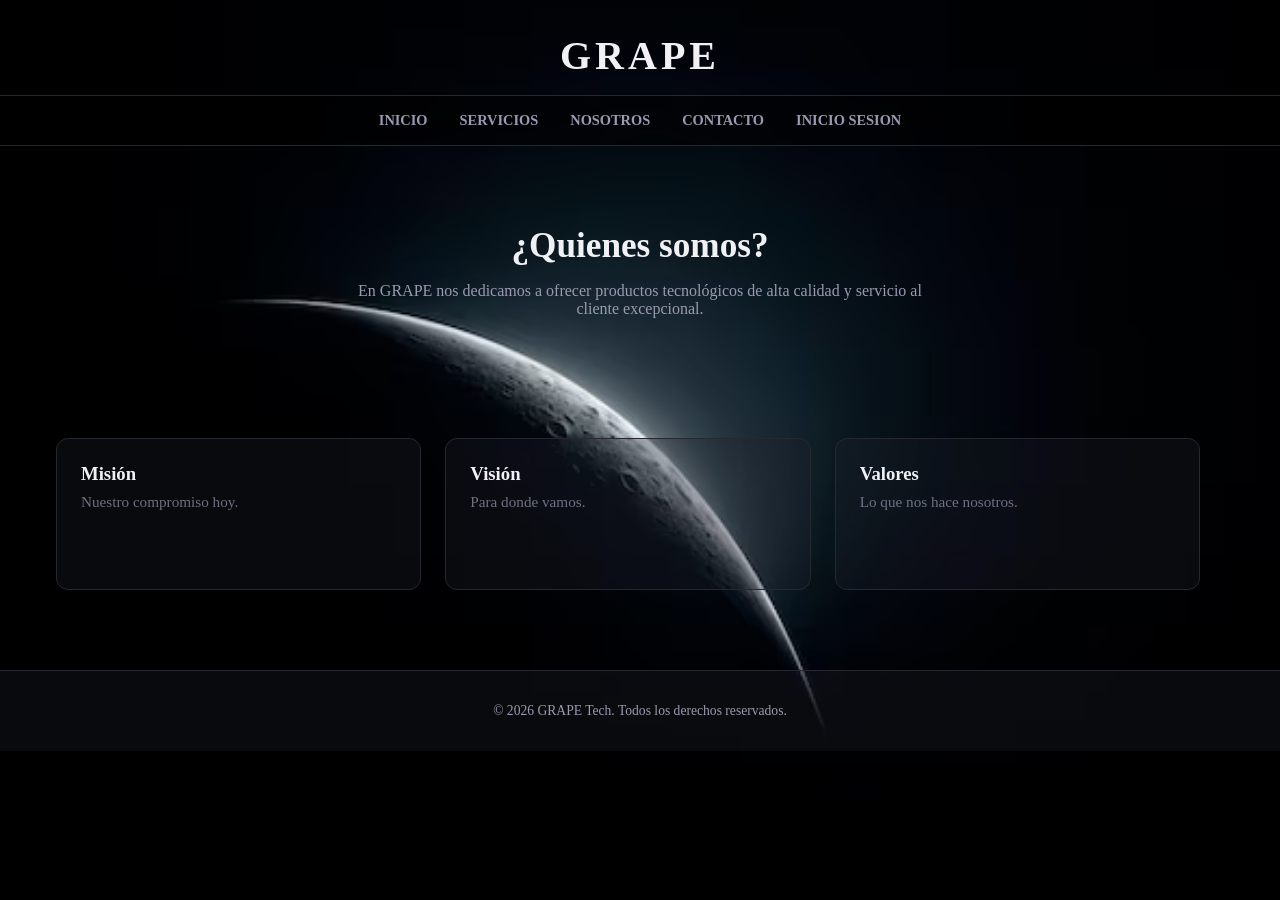
<file: nosotros.html>
<!DOCTYPE html>
<html lang="es">
<head>
 <meta charset="UTF-8">
 <meta name="viewport" content="width=device-width, initial-scale=1.0">
 <title>GRAPE</title>
 <link rel="stylesheet" href="css/styles.css">
</head>
<body>
 <header>GRAPE</header>
 <nav>
        <a href="index.html">INICIO</a>
        <a href="servicios.html">SERVICIOS</a>
        <a href="nosotros.html">NOSOTROS</a>
        <a href="contacto.html">CONTACTO</a>
        <a href="sesion.html">INICIO SESION</a>
    </nav>
 <main>
    <section class ="hero">
        <h1>¿Quienes somos?</h1>
        <p>En GRAPE nos dedicamos a ofrecer productos tecnológicos de alta calidad y servicio al cliente excepcional.</p>
     </section id="nosotros">
     <div class="info-cards">
        <article class="infocard">
            <h3>Misión</h3>
            <span class="preview-text">Nuestro compromiso hoy.</span>
            <p>Proporcionar ayudas y soluciones tecnologicas q contribuyan a una mejor vida para nuestros clientes.</p>
        </article>
        <article class="infocard">
            <h3>Visión</h3>
            <span class="preview-text">Para donde vamos.</span>
            <p>Ser lideres en el sector tecnologico destacando por nuestro excelente servicio al cliente y la calidad de nuestras tecnologias.</p>
        </article>
        <article class="infocard">
            <h3>Valores</h3>
            <span class="preview-text">Lo que nos hace nosotros.</span>
            <p>Integridad, respeto, honestidad e innovacion en nuestro trabajo y el trato a nuestros clientes y empleados .</p>
        </article>

     <section>



     </section>
 </main>
 <footer><p>&copy; 2026 GRAPE Tech. Todos los derechos reservados.</p></footer>
</body>
</html>
</file>
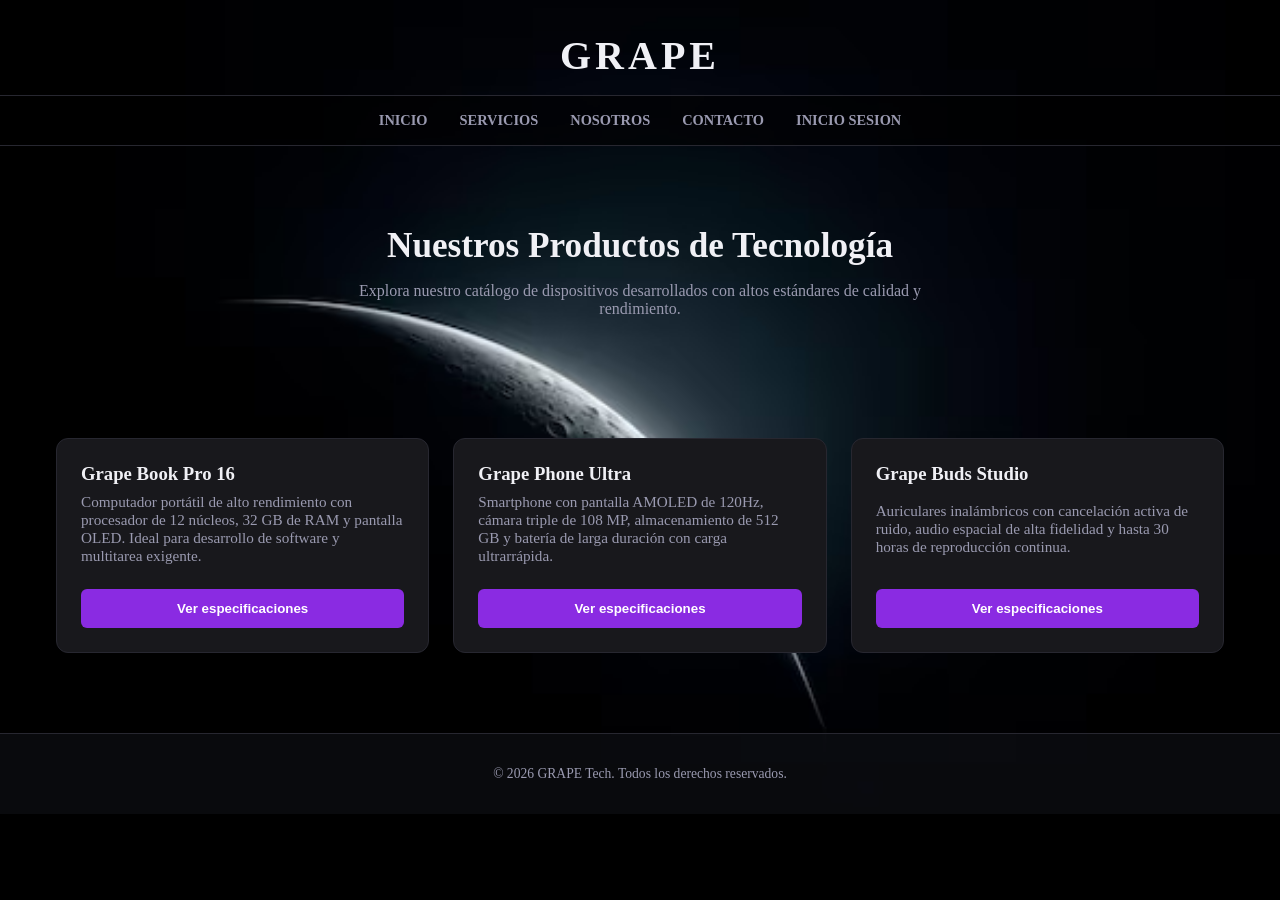
<file: servicios.html>
<!DOCTYPE html>
<html lang="es">
<head>
  <meta charset="UTF-8">
  <meta name="viewport" content="width=device-width, initial-scale=1.0">
  <title>GRAPE - Servicios y Productos</title>
  <link rel="stylesheet" href="css/styles.css">
</head>
<body>

  <header>GRAPE</header>

  <nav>
    <a href="index.html">INICIO</a>
    <a href="servicios.html">SERVICIOS</a>
    <a href="nosotros.html">NOSOTROS</a>
    <a href="contacto.html">CONTACTO</a>
    <a href="sesion.html">INICIO SESION</a>
  </nav>

  <main>
    <!-- Sección de presentación -->
    <section class="hero">
      <h1>Nuestros Productos de Tecnología</h1>
      <p>Explora nuestro catálogo de dispositivos desarrollados con altos estándares de calidad y rendimiento.</p>
    </section>

    <!-- Sección con las 3 Tarjetas en Flexbox (Restricción Técnica) -->
    <section id="productos">
      <div class="cards-container">

        <!-- Producto 1 -->
        <article class="card">
          <h3>Grape Book Pro 16</h3>
          <p>Computador portátil de alto rendimiento con procesador de 12 núcleos, 32 GB de RAM y pantalla OLED. Ideal para desarrollo de software y multitarea exigente.</p>
          <button type="button" class="btn">Ver especificaciones</button>
        </article>

        <!-- Producto 2 -->
        <article class="card">
          <h3>Grape Phone Ultra</h3>
          <p>Smartphone con pantalla AMOLED de 120Hz, cámara triple de 108 MP, almacenamiento de 512 GB y batería de larga duración con carga ultrarrápida.</p>
          <button type="button" class="btn">Ver especificaciones</button>
        </article>

        <!-- Producto 3 -->
        <article class="card">
          <h3>Grape Buds Studio</h3>
          <p>Auriculares inalámbricos con cancelación activa de ruido, audio espacial de alta fidelidad y hasta 30 horas de reproducción continua.</p>
          <button type="button" class="btn">Ver especificaciones</button>
        </article>

      </div>
    </section>
  </main>

  <footer>
    <p>&copy; 2026 GRAPE Tech. Todos los derechos reservados.</p>
  </footer>

</body>
</html>
</file>
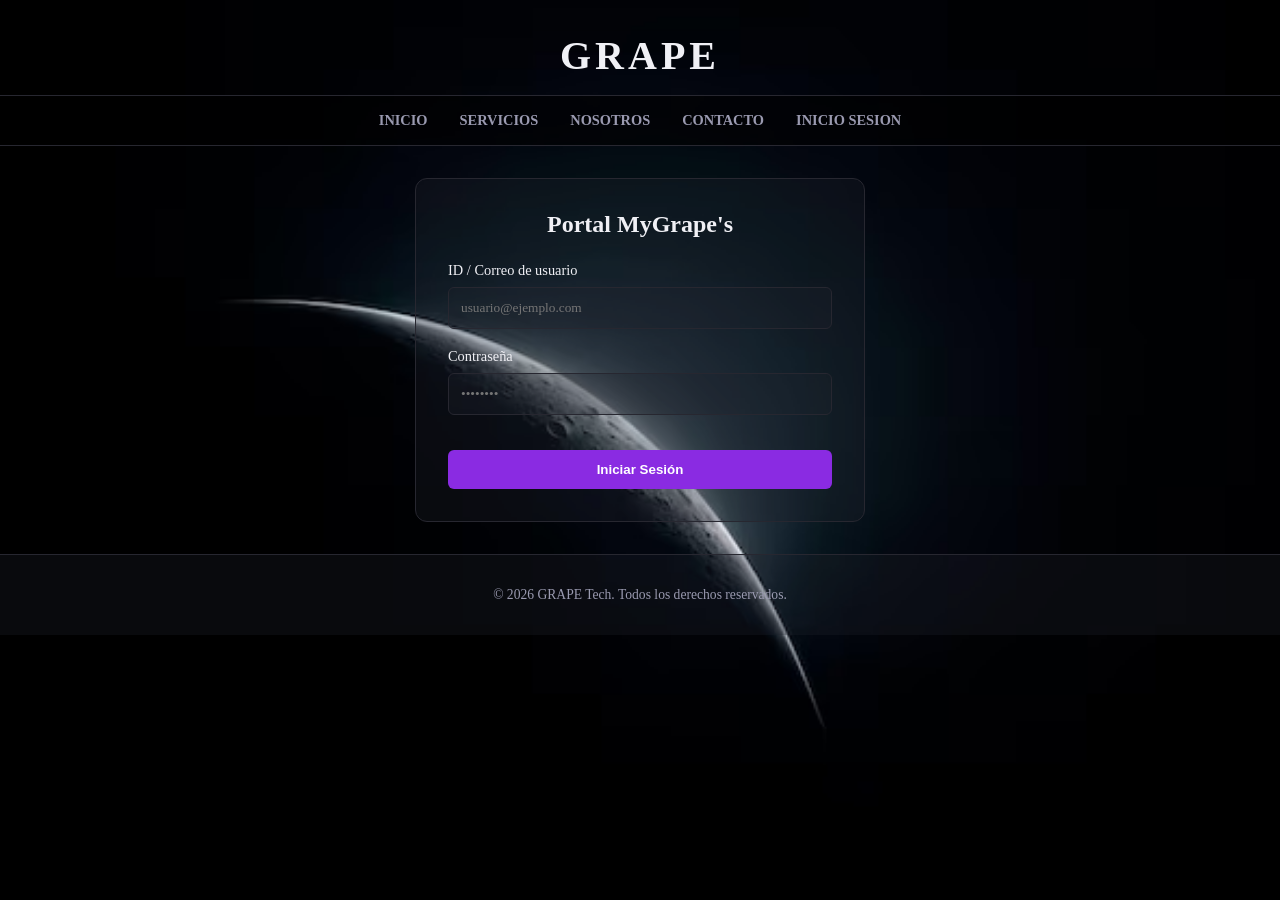
<file: sesion.html>
<!DOCTYPE html>
<html lang="es">
<head>
  <meta charset="UTF-8">
  <meta name="viewport" content="width=device-width, initial-scale=1.0">
  <title>GRAPE - Inicio de Sesión</title>
  <link rel="stylesheet" href="css/styles.css">
</head>
<body>

  <header>GRAPE</header>

  <nav>
    <a href="index.html">INICIO</a>
    <a href="servicios.html">SERVICIOS</a>
    <a href="nosotros.html">NOSOTROS</a>
    <a href="contacto.html">CONTACTO</a>
    <a href="sesion.html">INICIO SESION</a>
  </nav>

  <main>
    <section class="form-container">
      <h2 style="text-align: center; margin-bottom: 1.5rem;">Portal MyGrape's</h2>
      
      <form action="#" method="POST">
        <div class="form-group">
          <label for="usuario">ID / Correo de usuario</label>
          <input type="email" id="usuario" name="usuario" placeholder="usuario@ejemplo.com" required>   
        </div>
        
        <div class="form-group">
          <label for="contrasena">Contraseña</label>
          <input type="password" id="contrasena" name="contrasena" placeholder="••••••••" required>   
        </div>

        <button class="btn" type="submit" style="width: 100%; margin-top: 1rem;">Iniciar Sesión</button>
      </form>
    </section>
  </main>

  <footer>
    <p>&copy; 2026 GRAPE Tech. Todos los derechos reservados.</p>
  </footer>

</body>
</html>
</file>
<file: css/styles.css>
/*1 VARIABLES GLOBALES MODO OSCURO / GRAPE*/
:root {
 --bg-primary: #0f0f12;  /* Fondo principal oscuro */
 --bg-card: #18181c; /* Fondo de tarjetas*/
 --text-primary: #f0f0f5; /* Texto principal claro */
 --text-secondary: #9a9ab0; /* Texto secundario o descripciones */
 
 --brand-accent:#8a2be2;    /* Violeta/Grape tecnologico para acentos */
 --brand-hover: #9d4edd;    /* Tono mas claro para estados hover */
 --border-color: #272730;   /* Bordes minimalistas */
/* Espaciados y Bordes */
 --radius-sm: 6px;          /* Bordes un poco redondeados */
 --radius-md: 12px;         /* Bordes más redondeados para tarjetas */
 --space-gap: 1.5rem;       /* Espaciado estándar entre elementos */
}

/* Reinicio global para que todos los navegadores midan igual */
* {
  box-sizing: border-box; /* El tamaño de los elementos incluye bordes y relleno */
  margin: 0;              /* Quitamos márgenes por defecto del navegador */
  padding: 0;             /* Quitamos rellenos por defecto del navegador */
}

/* Estilos para el fondo y la tipografía general */
body {
background-image: url('../img/fondo.avif'); /* Imagen de fondo */
    
    /* Configuración para que se ajuste perfectamente a la pantalla */
    background-size: cover;          /* Cubre todo el ancho y alto */
    background-position: center;      /* Centra la imagen */
    background-repeat: no-repeat;    /* Evita que la imagen se repita */
    background-attachment: fixed;    /* La imagen se queda fija mientras haces scroll */
    
    color: var(--text-primary);      /* Asegura que tus textos sigan siendo visibles */
}                 /* Asegura que ocupe toda la altura de la pantalla */


/*2 CABECERA Y NAVEGACIÓN*/
header {
  text-align: center;                  /* Centra el texto "GRAPE" */
  padding: 2rem 1rem 1rem 1rem;        /* Relleno: arriba, lados y abajo */
  font-size: 2.5rem;                   /* Tamaño grande para el título principal */
  font-weight: 800;                    /* Letra gruesa (negrita) */
  letter-spacing: 4px;                 /* Espaciado entre letras (estilo futurista/minimalista) */
  color: var(--text-primary);          /* Color violeta de la marca */
}

nav {
  display: flex;                       /* Coloca los enlaces en una fila horizontal */
  justify-content: center;             /* Centra los enlaces horizontalmente */
  gap: 2rem;                           /* Separación constante entre cada enlace */
  padding: 1rem;                       /* Relleno interno arriba y abajo */
  background-color: rgba(0, 0, 0, 0.6);   
  border-top: 1px solid var(--border-color); /* Línea sutil superior */
  border-bottom: 1px solid var(--border-color); /* Línea sutil inferior */
}

nav a {
  color: var(--text-secondary);        /* Enlaces en color gris suave */
  text-decoration: none;               /* Le quita el subrayado feo por defecto */
  font-weight: 600;                    /* Letra semi-negrita */
  font-size: 0.9rem;                   /* Tamaño de letra ligeramente pequeño */
  transition: color 0.3s ease;         /* Transición suave al pasar el ratón */
}

/* Estado :hover (cuando pasas el cursor) */
nav a:hover {
  color: var(--text-primary);          /* Cambia a morado al pasar el ratón */
}

/* Estado :focus (para accesibilidad al navegar con la tecla Tab) */
nav a:focus {
  outline: 2px solid var(--brand-accent); /* Muestra un recuadro morado visible */
  outline-offset: 4px;
}

/*3 ESTRUCTURA PRINCIPAL Y HERO*/
main {
  flex: 1;                             /* Hace que el contenido ocupe el espacio disponible */
  max-width: 1200px;                   /* Ancho máximo para que no se desparrame en pantallas gigantes */
  margin: 0 auto;                      /* Centra horizontalmente todo el contenido */
  padding: 2rem 1rem;                  /* Relleno alrededor */
  width: 100%;                         /* Ocupa el 100% hasta llegar al max-width */
}

.hero {
  text-align: center;                  /* Centra el texto */
  padding: 3rem 1rem;                  /* Espaciado interno amplio */
  margin-bottom: 3rem;                 /* Separación de la siguiente sección */
}

.hero h1 {
  font-size: 2.2rem;                   /* Título grande */
  margin-bottom: 1rem;                 /* Separación del párrafo */
  color: var(--text-primary);          /* Texto blanco suave */
}

.hero p {
  color: var(--text-secondary);        /* Texto gris */
  max-width: 600px;                    /* Limita el ancho del texto para leer fácil */
  margin: 0 auto 1.5rem auto;          /* Centra el párrafo y deja espacio abajo */
}

/*4 TARJETAS DE PRODUCTOS / SERVICIOS (Flexbox)*/
.cards-container {
  display: flex;                       /* Usa Flexbox para acomodar las tarjetas */
  gap: var(--space-gap);               /* Espacio uniforme entre tarjetas (1.5rem) */
  flex-wrap: wrap;                     /* Permite que si no caben, bajen a la siguiente línea */
  margin-bottom: 3rem;                 /* Espacio debajo de la sección */
}

.card {
  flex: 1 1 280px;                     /* Crece, se encoge y su tamaño base mínimo es 280px */
  background-color: var(--bg-card);    /* Fondo oscuro de tarjeta */
  border: 1px solid var(--border-color); /* Borde sutil minimalista */
  border-radius: var(--radius-md);     /* Esquinas redondeadas */
  padding: 1.5rem;                     /* Espacio dentro de la tarjeta */
  display: flex;                       /* Flexbox interno para organizar el contenido */
  flex-direction: column;               /* Apila título, texto y botón verticalmente */
  justify-content: space-between;      /* Distribuye el espacio de forma uniforme */
  transition: transform 0.3s ease, border-color 0.3s ease; /* Animación al tocar o pasar el ratón */
}

/* Efecto al pasar el cursor sobre la tarjeta */
.card:hover {
  transform: translateY(-5px);         /* Eleva la tarjeta 5 píxeles */
  border-color: var(--brand-accent);   /* El borde cambia a color morado */
}

.card h3 {
  margin-bottom: 0.5rem;               /* Separación del título */
  color: var(--text-primary);          /* Texto claro */
}

.card p {
  color: var(--text-secondary);        /* Texto secundario gris */
  font-size: 0.95rem;                  /* Tamaño adecuado de lectura */
  margin-bottom: 1.5rem;               /* Espacio antes del botón */
}

/*5 TARJETAS DE INFORMACION / NOSOTROS*/
.info-cards {
    display: flex;                       /* Usa Flexbox para acomodar las tarjetas */
    gap: var(--space-gap);               /* Espacio uniforme entre tarjetas (1.5rem) */
    flex-wrap: wrap;                     /* Permite que si no caben, bajen a la siguiente línea */
    margin-bottom: 3rem;         /* Tinte oscuro principal */
    transition: background-color 0.4s ease, border-color 0.4s ease, transform 0.4s ease;
}

.infocard {
  flex: 1 1 280px;                     /* Crece, se encoge y su tamaño base mínimo es 280px */
  background-color: var(--bg-card);    /* Fondo oscuro de tarjeta */
  border: 1px solid var(--border-color); /* Borde sutil minimalista */
  border-radius: var(--radius-md);     /* Esquinas redondeadas */
  padding: 1.5rem;                     /* Espacio dentro de la tarjeta */
  display: flex;                       /* Flexbox interno para organizar el contenido */
  flex-direction: column;               /* Apila título, texto y botón verticalmente */
  justify-content: space-between;      /* Distribuye el espacio de forma uniforme */
  background-color: rgba(30, 35, 45, 0.3);
  transition: transform 0.3s ease, border-color 0.3s ease; /* Animación al tocar o pasar el ratón */
}

.infocard h3 {
    margin-bottom: 0.5rem;
    color: var(--text-primary);
    transition: transform 0.3s ease;
}

.infocard p {
    color: var(--text-secondary);
    font-size: 0.95rem;
    margin-bottom: 0;
    opacity: 0;
    transform: translateY(10px);
    transition: opacity 0.3s ease, transform 0.3s ease;
}



.infocard:hover {
    background-color: rgba(30, 35, 45, 0.3); /* Revela más el fondo */
    border-color: var(--text-primary); /* Borde más visible al pasar el ratón */
    transform: translateY(-5px);
}


.infocard:hover p {
    opacity: 1;
    transform: translateY(0);
}
.preview-text {
    color: var(--text-secondary);
    font-size: 0.95rem;
    opacity: 0.7;
    transition: opacity 0.3s ease;
}

.infocard:hover .preview-text {
    opacity: 0;
    display: none;
}


/*5 BOTONES REUTILIZABLES*/
.btn {
  display: inline-block;               /* Permite darle ancho, alto y márgenes */
  background-color: var(--brand-accent);/* Color de fondo morado */
  color: #ffffff;                      /* Texto blanco brillante */
  padding: 0.75rem 1.5rem;             /* Relleno: arriba/abajo y lados */
  border: none;                        /* Sin borde feo por defecto */
  border-radius: var(--radius-sm);     /* Bordes suavemente redondeados */
  font-weight: 600;                    /* Texto resaltado */
  cursor: pointer;                     /* Cambia el puntero al icono de manito */
  text-decoration: none;               /* Por si se usa en enlaces <a> */
  text-align: center;                  /* Centra el texto interno */
  transition: background-color 0.3s ease; /* Cambio suave de color */
}

.btn:hover {
  background-color: var(--brand-hover);/* Cambia a un morado más claro al pasar el ratón */
}

.btn:focus {
  outline: 2px solid #ffffff;          /* Cerco blanco de enfoque para accesibilidad */
  outline-offset: 2px;
}

/*6 FORMULARIO DE CONTACTO Y SESIÓN*/
.form-container {
  background-color: rgba(30, 35, 45, 0.3);  /* Fondo oscuro de la tarjeta */
  border: 1px solid var(--border-color); /* Borde minimalista */
  border-radius: var(--radius-md);     /* Esquinas redondeadas */
  padding: 2rem;                       /* Espaciado interno */
  max-width: 450px;                    /* Ancho máximo del formulario */
  margin: 0 auto;                      /* Centrado en pantalla */
}

.form-group {
  margin-bottom: 1.2rem;               /* Espacio entre cada campo del formulario */
  display: flex;                       /* Organiza el campo en columna */
  flex-direction: column;
}

.form-group label {
  margin-bottom: 0.5rem;               /* Separación entre texto y caja de entrada */
  color: var(--text-primary);          /* Texto visible */
  font-size: 0.9rem;
}

/* Estilo para cajas de texto, emails, contraseñas y textareas */
.form-group input,
.form-group textarea {
  width: 100%;                         /* Ocupa todo el ancho disponible */
  padding: 0.75rem;                    /* Espacio interno cómodo para escribir */
  background-color: var(--bg-primary); /* Fondo más oscuro para los inputs */
  border: 1px solid var(--border-color); /* Borde sutil */
  border-radius: var(--radius-sm);     /* Bordes redondeados */
  color: var(--text-primary);          /* Texto que escribe el usuario */
  font-family: inherit;         
  background-color: rgba(30, 35, 45, 0.3);       /* Usa la misma fuente que la página */
}

/* Estado :focus al escribir en una caja */
.form-group input:focus,
.form-group textarea:focus {
  outline: none;                       /* Quita el borde azul feo por defecto */
  border-color: var(--brand-accent);   /* Ilumina el borde en morado */
}

/* Estilo especial para la casilla de verificación (checkbox) */
.form-checkbox {
  display: flex;                       /* Pone la casilla y el texto al lado */
  align-items: center;
  gap: 0.5rem;                         /* Espacio entre casilla y texto */
  margin-bottom: 1.5rem;
}

.form-checkbox label {
  color: var(--text-secondary);
  font-size: 0.85rem;
}

/*7 PIE DE PÁGINA*/
footer {
  text-align: center;                  /* Centra el texto */
  padding: 2rem 1rem;                  /* Espaciado arriba y abajo */
  background-color: var(--bg-card);    /* Fondo oscuro */
  border-top: 1px solid var(--border-color); /* Línea divisoria superior */
  color: var(--text-secondary);        /* Texto en gris suave */
  font-size: 0.85rem;                  /* Letra ligeramente más pequeña */
  margin-top: auto;   
  background-color: rgba(30, 35, 45, 0.3);                 /* Empuja el footer siempre al final */
}

/*8 MEDIA QUERIES (Diseño Responsive)*/
/* Se activa cuando la pantalla mide 700px o menos (Móviles y Tablets verticales) */
@media (max-width: 700px) {
  nav {
    flex-direction: column;            /* Pone los enlaces uno debajo de otro */
    align-items: center;               /* Centra los enlaces */
    gap: 1rem;
  }

  .cards-container {
    flex-direction: column;            /* Pone las 3 tarjetas en 1 sola columna */
  }
}

/* Se activa en dispositivos móviles pequeños como iPhone/Android (390px) */
@media (max-width: 390px) {
  header {
    font-size: 1.8rem;                 /* Reduce un poco el título GRAPE */
    padding: 1rem;
  }

  main {
    padding: 1rem 0.5rem;              /* Aprovecha más el espacio en pantallas pequeñas */
  }

  .form-container {
    padding: 1rem;                     /* Reduce los rellenos internos */
  }

  .btn {
    width: 100%;                       /* El botón ocupa todo el ancho para tocarlo fácil con el pulgar */
  }
}
</file>
